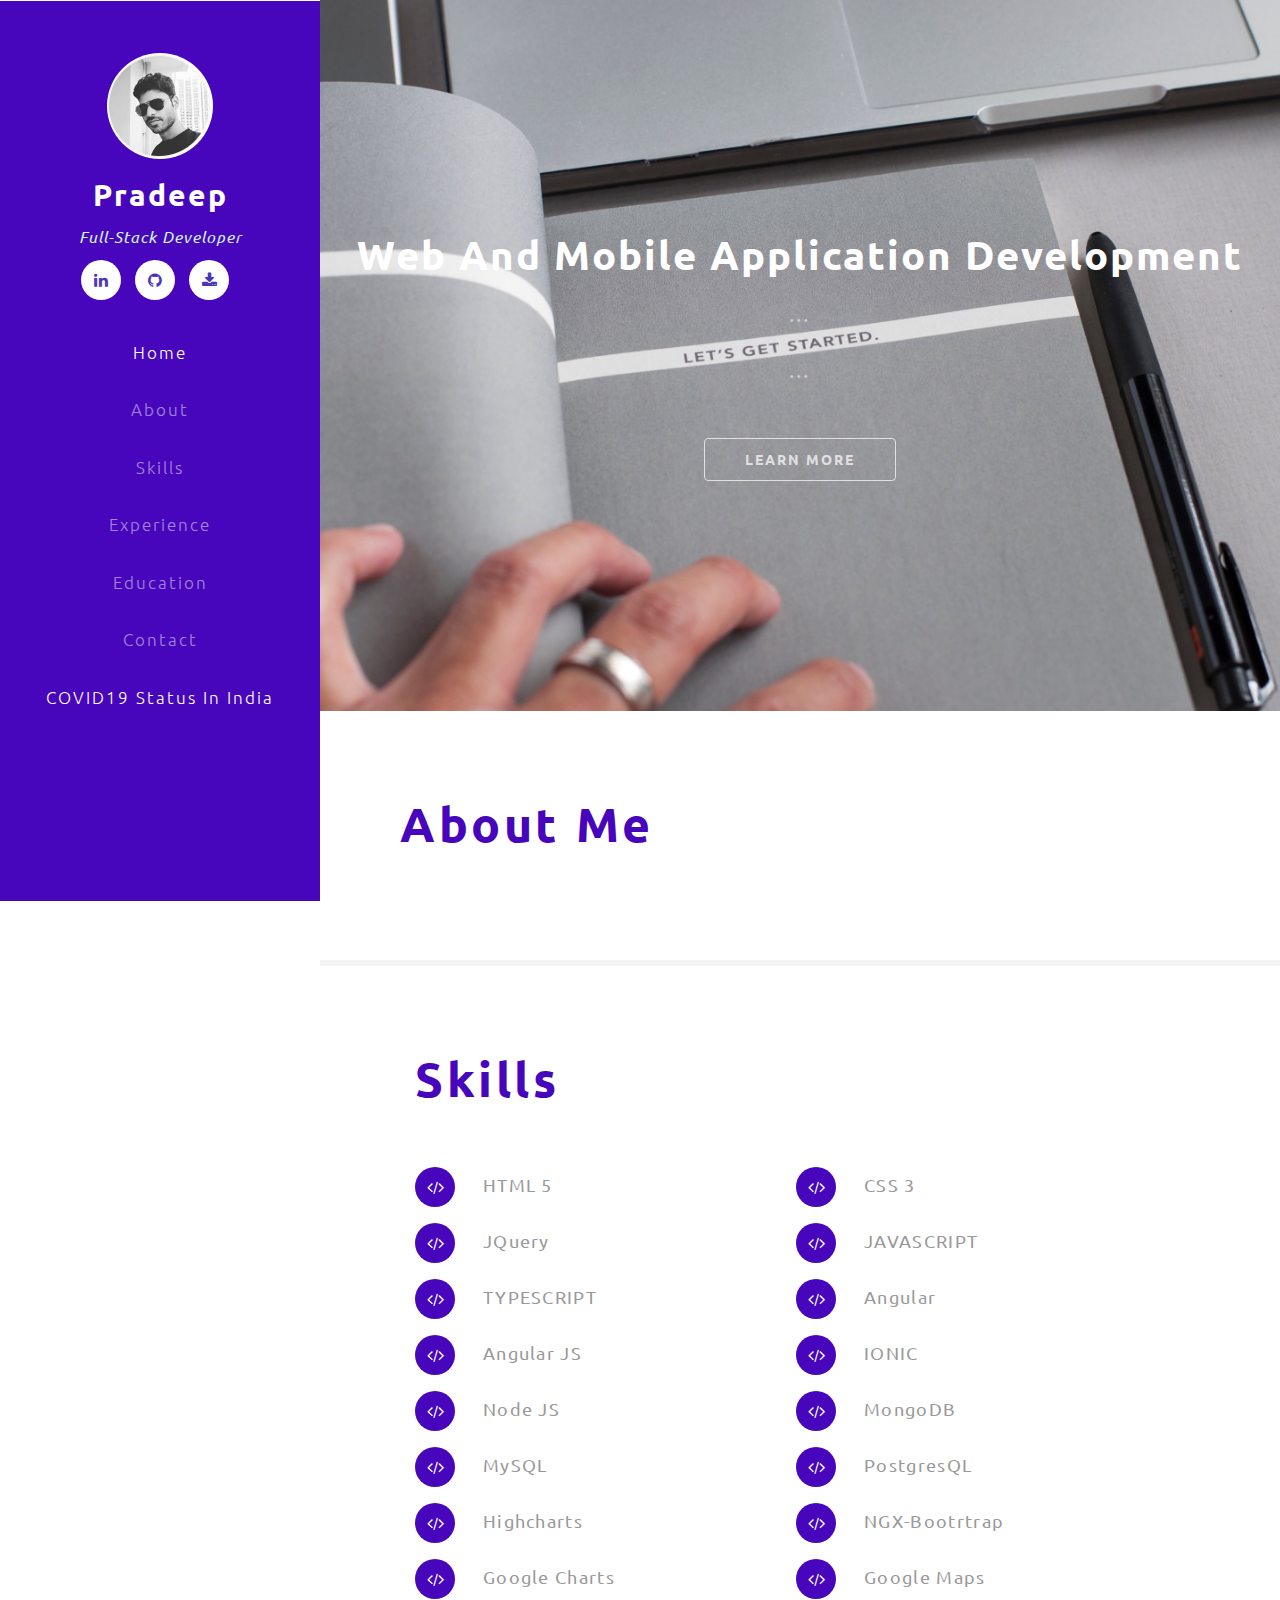
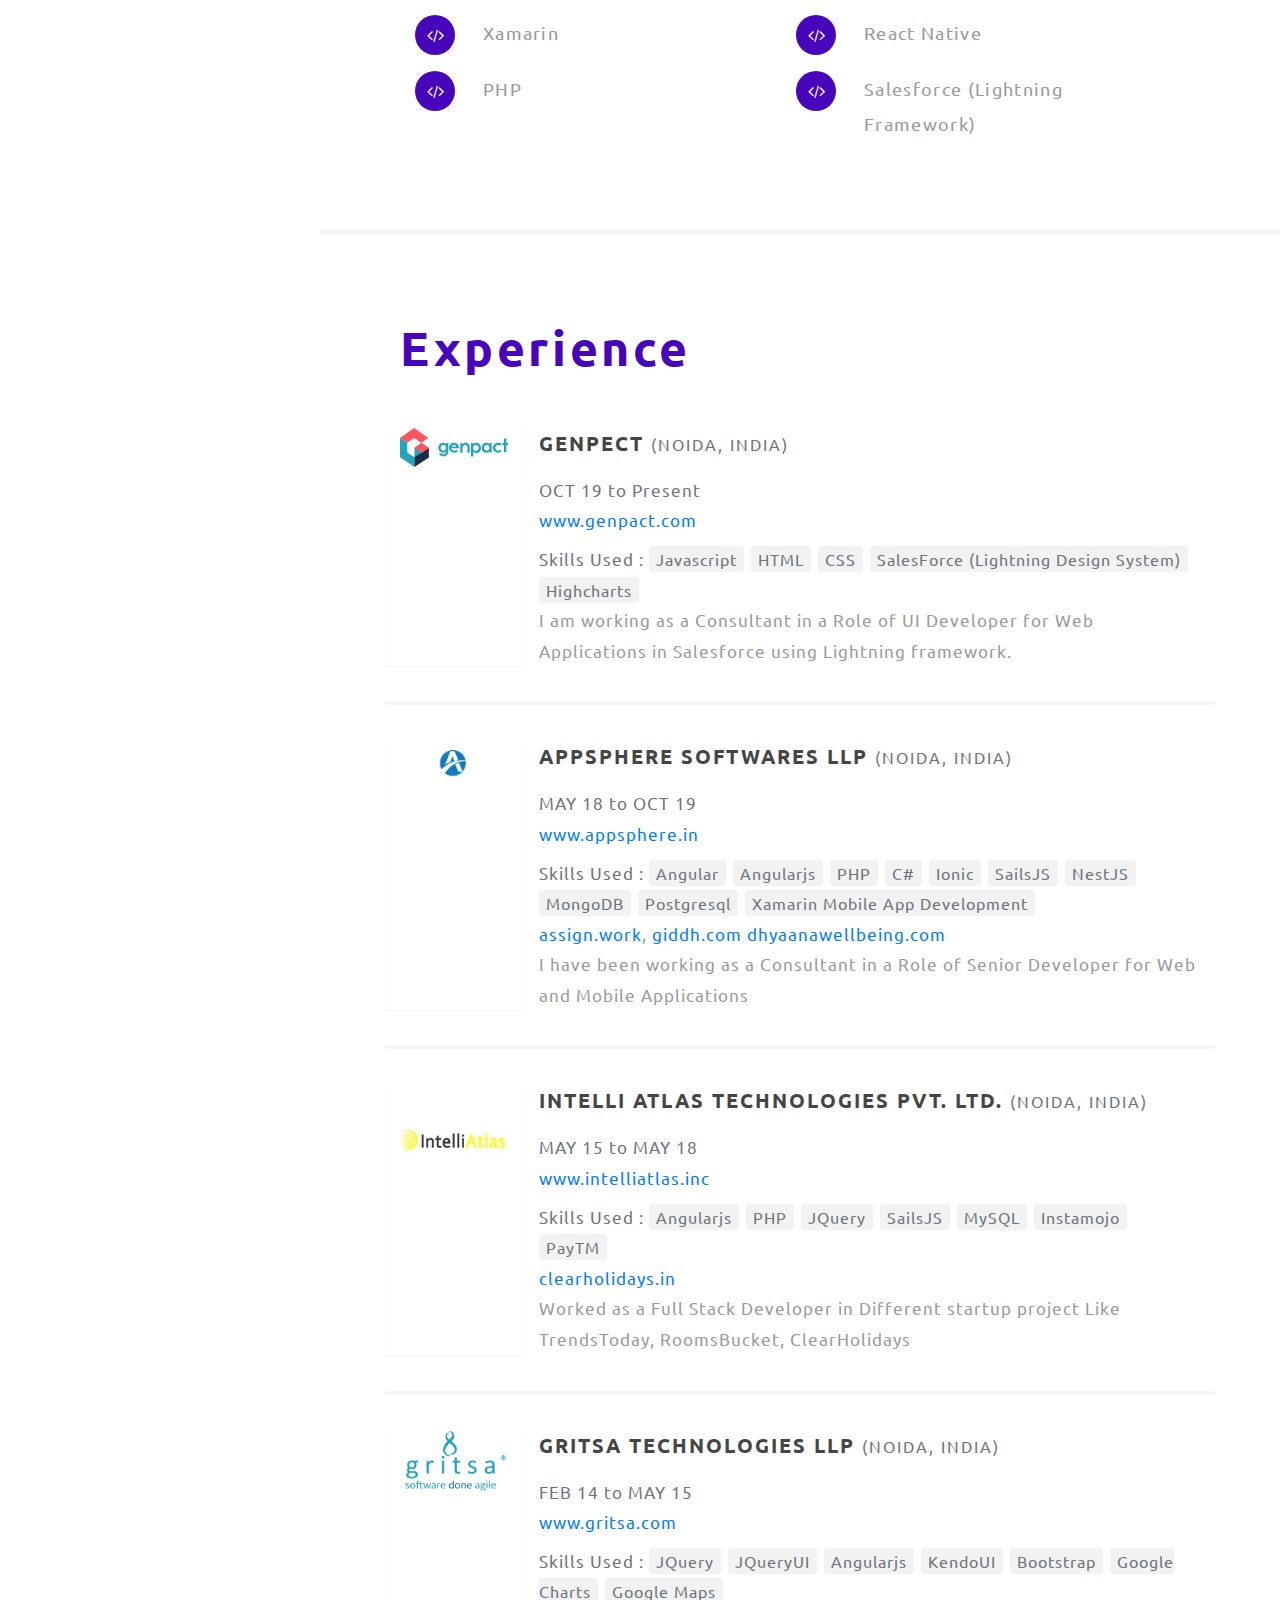
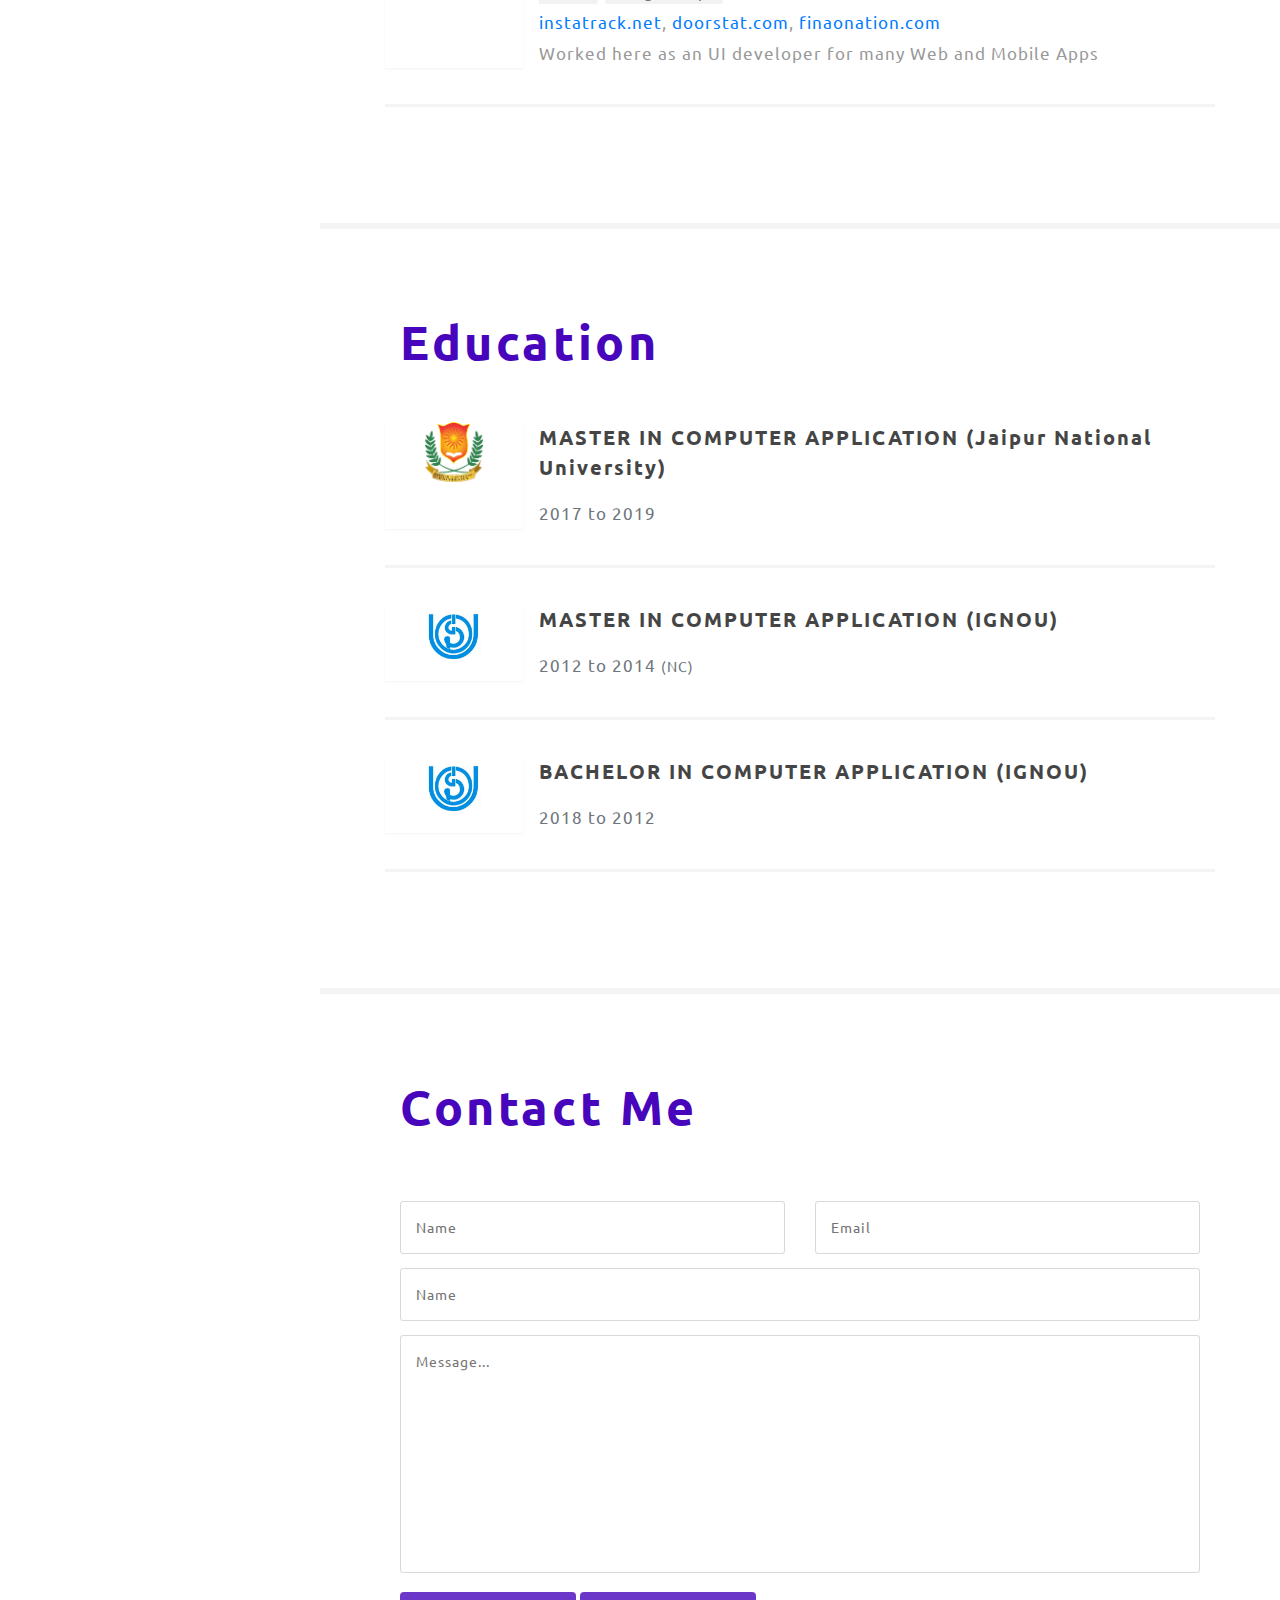
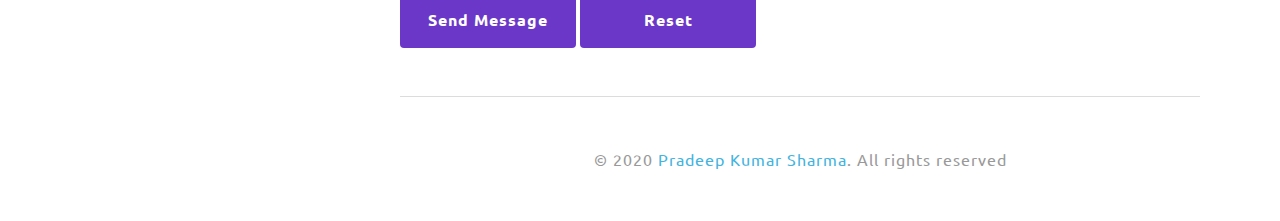
<file: index.html>
<!DOCTYPE html>
<html lang="zxx">

<head>
    <title>Pradeep Kumar Sharma | Full Stack Developer</title>
    <meta name="viewport" content="width=device-width, initial-scale=1">
    <meta charset="utf-8" />
    <meta name="keywords" content="Pradeep Kumar Sharma, Fornt-End Developer, UI Developer,Full-Stack Developer, Mean-Stack Developer" />

    <link rel="icon" type="image/x-icon" href="favicon.ico" />

    <script>
        addEventListener("load", function() {
            setTimeout(hideURLbar, 0);
        }, false);

        function hideURLbar() {
            window.scrollTo(0, 1);
        }
    </script>
    <!-- Custom Theme files -->
    <link rel="stylesheet" href="css/bootstrap.min.css">
    <link href="css/style.css" type="text/css" rel="stylesheet" media="all">
    <!-- font-awesome icons -->
    <link href="https://stackpath.bootstrapcdn.com/font-awesome/4.7.0/css/font-awesome.min.css" rel="stylesheet">
    <!-- //Custom Theme files -->
    <!-- online-fonts -->
    <link href="https://fonts.googleapis.com/css?family=Ubuntu:400,500&display=swap" rel="stylesheet">

    <!-- //online-fonts -->
</head>

<body>
    <script src='js/jquery.min.js'></script>


    <body>

        <div class="sidenav text-center">
            <div class="side_top">
                <img src="images/pradeep_kumar_sharma.png" alt="Pradeep" class="img-fluid navimg">
                <h1 class="top_hd mt-2"><a href="http://pradeepkrsharma.in">Pradeep</a></h1>
                <p class="top_hdp mt-2">Full-Stack Developer</p>
                <div class="mt-2 social-link">
                    <a href="https://www.linkedin.com/in/omprdq" target="_blank"><span class="fa fa-linkedin"></span></a>
                    <a href="https://github.com/pradeep-appsphere" target="_blank"><span class="fa fa-github"></span></a>
                    <a href="http://pradeepkrsharma.in/Pradeep-Kumar-Sharma-CV.pdf" target="_blank"><span class="fa fa-download"></span></a>
                </div>
            </div>
            <!-- header -->
            <header>
                <div class="nav-top">
                    <nav class="mnu mx-auto">
                        <label for="drop" class="toggle">Menu</label>
                        <input type="checkbox" id="drop">
                        <ul class="menu">
                            <li class="active"><a target="_blank" href="#home" class="scroll">Home</a></li>
                            <li class="mt-sm-3"><a target="_blank" href="#about" class="scroll">About</a></li>
                            <li class="mt-sm-3"><a target="_blank" href="#skills" class="scroll">Skills</a></li>
                            <li class="mt-sm-3"><a target="_blank" href="#experience" class="scroll">Experience</a></li>
                            <li class="mt-sm-3"><a target="_blank" href="#education" class="scroll">Education</a></li>
                            <li class="mt-sm-3"><a target="_blank" href="#contact" class="scroll">Contact</a></li>

                            <li class="mt-sm-3"><a target="_blank" href="http://pradeepkrsharma.in/covid-19-status.html" style="opacity: 1; color:#fff;">COVID19 Status In India</a></li>
                        </ul>
                    </nav>
                </div>
            </header>
            <!-- //header -->
        </div>
        <div class="main">
            <div class="banner-text-w3ls" id="home">
                <div class="container">
                    <div class="mx-auto text-center">
                        <h3>Web and Mobile Application Development
                        </h3>
                        <p class="banp mx-auto mt-3">...</p>
                        <p class="banp mx-auto mt-3">...</p>
                        <a class="btn btn-primary mt-lg-5 mt-3 agile-link-bnr" href="#about" role="button">Learn More</a>
                    </div>
                </div>
            </div>
            <!---728x90--->

            <!-- about -->
            <section class="slide-wrapper" id="about">
                <h2 class="w3_head mb-4">About Me </h2>
                <!-- <h4 class="main_hd"></h4> -->
                <!-- <p class="iner mt-md-5"></p> -->
            </section>
            <!-- //about -->
            <!---728x90--->
            <!-- services -->
            <section class="services" id="skills">
                <div class="container">
                    <h3 class="w3_head mb-4 text-left"> Skills</h3>
                    <!-- <p class="iner mt-md-5 text-left">  </p> -->




                    <ul class="list-unstyled mt-5">
                        <li>
                            <div class="row">
                                <div class="col-2 ic-lft">
                                    <span class="fa fa-code"></span>
                                </div>
                                <div class="col-10">
                                    <h6>HTML 5</h6>
                                </div>
                            </div>
                        </li>
                        <li>
                            <div class="row">
                                <div class="col-2 ic-lft">
                                    <span class="fa fa-code"></span>
                                </div>
                                <div class="col-10">
                                    <h6>CSS 3</h6>
                                </div>
                            </div>
                        </li>
                        <li>
                            <div class="row">
                                <div class="col-2 ic-lft">
                                    <span class="fa fa-code"></span>
                                </div>
                                <div class="col-10">
                                    <h6>JQuery</h6>
                                </div>
                            </div>
                        </li>
                        <li>
                            <div class="row">
                                <div class="col-2 ic-lft">
                                    <span class="fa fa-code"></span>
                                </div>
                                <div class="col-10">
                                    <h6>JAVASCRIPT</h6>
                                </div>
                            </div>
                        </li>
                        <li>
                            <div class="row">
                                <div class="col-2 ic-lft">
                                    <span class="fa fa-code"></span>
                                </div>
                                <div class="col-10">
                                    <h6>TYPESCRIPT</h6>
                                </div>
                            </div>
                        </li>
                        <li>
                            <div class="row">
                                <div class="col-2 ic-lft">
                                    <span class="fa fa-code"></span>
                                </div>
                                <div class="col-10">
                                    <h6>Angular</h6>
                                </div>
                            </div>
                        </li>
                        <li>
                            <div class="row">
                                <div class="col-2 ic-lft">
                                    <span class="fa fa-code"></span>
                                </div>
                                <div class="col-10">
                                    <h6>Angular JS</h6>
                                </div>
                            </div>
                        </li>
                        <li>
                            <div class="row">
                                <div class="col-2 ic-lft">
                                    <span class="fa fa-code"></span>
                                </div>
                                <div class="col-10">
                                    <h6>IONIC</h6>
                                </div>
                            </div>
                        </li>
                        <li>
                            <div class="row">
                                <div class="col-2 ic-lft">
                                    <span class="fa fa-code"></span>
                                </div>
                                <div class="col-10">
                                    <h6>Node JS</h6>
                                </div>
                            </div>
                        </li>
                        <li>
                            <div class="row">
                                <div class="col-2 ic-lft">
                                    <span class="fa fa-code"></span>
                                </div>
                                <div class="col-10">
                                    <h6>MongoDB</h6>
                                </div>
                            </div>
                        </li>
                        <li>
                            <div class="row">
                                <div class="col-2 ic-lft">
                                    <span class="fa fa-code"></span>
                                </div>
                                <div class="col-10">
                                    <h6>MySQL</h6>
                                </div>
                            </div>
                        </li>
                        <li>
                            <div class="row">
                                <div class="col-2 ic-lft">
                                    <span class="fa fa-code"></span>
                                </div>
                                <div class="col-10">
                                    <h6>PostgresQL</h6>
                                </div>
                            </div>
                        </li>
                        <li>
                            <div class="row">
                                <div class="col-2 ic-lft">
                                    <span class="fa fa-code"></span>
                                </div>
                                <div class="col-10">
                                    <h6>Highcharts</h6>
                                </div>
                            </div>
                        </li>
                        <li>
                            <div class="row">
                                <div class="col-2 ic-lft">
                                    <span class="fa fa-code"></span>
                                </div>
                                <div class="col-10">
                                    <h6>NGX-Bootrtrap</h6>
                                </div>
                            </div>
                        </li>
                        <li>
                            <div class="row">
                                <div class="col-2 ic-lft">
                                    <span class="fa fa-code"></span>
                                </div>
                                <div class="col-10">
                                    <h6>Google Charts</h6>
                                </div>
                            </div>
                        </li>
                        <li>
                            <div class="row">
                                <div class="col-2 ic-lft">
                                    <span class="fa fa-code"></span>
                                </div>
                                <div class="col-10">
                                    <h6>Google Maps</h6>
                                </div>
                            </div>
                        </li>
                        <li>
                            <div class="row">
                                <div class="col-2 ic-lft">
                                    <span class="fa fa-code"></span>
                                </div>
                                <div class="col-10">
                                    <h6>Xamarin</h6>
                                </div>
                            </div>
                        </li>
                        <li>
                            <div class="row">
                                <div class="col-2 ic-lft">
                                    <span class="fa fa-code"></span>
                                </div>
                                <div class="col-10">
                                    <h6>React Native</h6>
                                </div>
                            </div>
                        </li>
                        <li>
                            <div class="row">
                                <div class="col-2 ic-lft">
                                    <span class="fa fa-code"></span>
                                </div>
                                <div class="col-10">
                                    <h6>PHP</h6>
                                </div>
                            </div>
                        </li>
                        <li>
                            <div class="row">
                                <div class="col-2 ic-lft">
                                    <span class="fa fa-code"></span>
                                </div>
                                <div class="col-10">
                                    <h6>Salesforce (Lightning Framework)</h6>
                                </div>
                            </div>
                        </li>

                    </ul>
                </div>
            </section>
            <!-- //skills -->

            <!-- experience -->
            <div class="news" id="experience">
                <h3 class="w3_head mb-4 text-left"> Experience</h3>
                <!-- <p class="iner mt-md-5 text-left">... </p> -->
                <div class="row news-grids-left mt-5">
                    <div class="col-lg-2 news_top">
                        <img src="images/genpact-logo.svg" alt="news image" class="img-fluid">
                    </div>
                    <div class="col-lg-10 news_top1">
                        <h5>GENPECT <small class="text-muted">(NOIDA, INDIA)</small></h5>
                        <p class="mt-3 text-muted">OCT 19 to Present</p>
                        <p><a target="_blank" href="http://genpact.com">www.genpact.com</a></p>
                        <p class="mt-2 text-secondary skills-badges">Skills Used :
                            <span>Javascript</span>
                            <span>HTML</span>
                            <span>CSS</span>
                            <span>SalesForce (Lightning Design System)</span>
                            <span>Highcharts</span></p>
                        <p>I am working as a Consultant in a Role of UI Developer for Web Applications in Salesforce using Lightning framework.</p>
                    </div>
                </div>
                <div class="row news-grids-middle">
                    <div class="col-lg-2 news_top">
                        <img src="images/appsphere-logo.png" alt="APPSPHERE" class="img-fluid">
                    </div>
                    <div class="col-lg-10 news_top1">
                        <h5>APPSPHERE SOFTWARES LLP <small class="text-muted">(NOIDA, INDIA)</small></h5>
                        <p class="mt-3 text-muted">MAY 18 to OCT 19</p>
                        <p><a target="_blank" href="http://appsphere.in">www.appsphere.in</a></p>
                        <p class="mt-2 text-secondary skills-badges">
                            Skills Used :
                            <span>Angular</span>
                            <span>Angularjs</span>
                            <span>PHP</span>
                            <span>C#</span>
                            <span>Ionic</span>
                            <span>SailsJS</span>
                            <span>NestJS</span>
                            <span>MongoDB</span>
                            <span>Postgresql</span>
                            <span>Xamarin Mobile App Development</span></p>
                        <p>
                            <a target="_blank" href="https://assign.work​">assign.work​</a>,
                            <a target="_blank" href="https://giddh.com">giddh.com</a>
                            <a target="_blank" href="​https://dhyaanawellbeing.com​">dhyaanawellbeing.com</a><br>I have been working as a Consultant in a Role of Senior Developer for Web and Mobile Applications</p>
                    </div>
                </div>
                <div class="row news-grids-right">
                    <div class="col-lg-2 news_top">
                        <img src="images/intelliatlas-logo.png" alt="INTELLIATLAS" class="img-fluid">
                    </div>
                    <div class="col-lg-10 news_top1">
                        <h5>INTELLI ATLAS TECHNOLOGIES PVT. LTD. <small class="text-muted">(NOIDA, INDIA)</small></h5>
                        <p class="mt-3 text-muted">MAY 15 to MAY 18</p>
                        <p><a target="_blank" href="http://intelliatlas.inc">www.intelliatlas.inc</a></p>
                        <p class="mt-2 text-secondary skills-badges">Skills Used :
                            <span>Angularjs</span>
                            <span>PHP</span>
                            <span>JQuery</span>
                            <span>SailsJS</span>
                            <span>MySQL</span>
                            <span>Instamojo</span>
                            <span>PayTM</span>
                            <p>
                                <a target="_blank" href="https://clearholidays.in">clearholidays.in</a>
                                <br/> Worked as a Full Stack Developer in Different startup project Like TrendsToday, RoomsBucket, ClearHolidays</p>
                    </div>
                </div>
                <div class="row news-grids-right">
                    <div class="col-lg-2 news_top">
                        <img src="images/gritsa-logo.png" alt="news image" class="img-fluid">
                    </div>
                    <div class="col-lg-10 news_top1">
                        <h5>GRITSA TECHNOLOGIES LLP <small class="text-muted">(NOIDA, INDIA)</small></h5>
                        <p class="mt-3 text-muted">FEB 14 to MAY 15</p>
                        <p><a target="_blank" href="http://gritsa.com">www.gritsa.com</a></p>
                        <p class="mt-2 text-secondary skills-badges">Skills Used :
                            <span>JQuery</span>
                            <span>JQueryUI</span>
                            <span>Angularjs</span>
                            <span>KendoUI</span>
                            <span>Bootstrap</span>
                            <span>Google Charts</span>
                            <span>Google Maps</span>
                        </p>
                        <p>
                            <a target="_blank" href="http://www.instatrack.net"> instatrack.net</a>,
                            <a target="_blank" href="http://www.doorstat.com"> doorstat.com</a>,
                            <a target="_blank" href="http://finaonation.com"> finaonation.com</a>
                            <br/>Worked here as an UI developer for many Web and Mobile Apps</p>
                    </div>
                </div>

            </div>
            <!-- //Experience -->
            <!-- Education -->
            <div class="news" id="education">
                <h3 class="w3_head mb-4 text-left">Education</h3>
                <!-- <p class="iner mt-md-5 text-left"></p> -->
                <div class="row news-grids-left mt-5">
                    <div class="col-lg-2 news_top text-center">
                        <img src="images/jnu-logo.png" alt="JNU" class="img-fluid" style="height:60px">
                    </div>
                    <div class="col-lg-10 news_top1">
                        <h5>MASTER IN COMPUTER APPLICATION (Jaipur National University)</h5>
                        <p class="mt-3 text-muted">2017 to 2019</p>
                    </div>
                </div>
                <div class="row news-grids-middle">
                    <div class="col-lg-2 news_top text-center">
                        <img src="images/ignou-logo.jpg" alt="IGNOU" class="img-fluid" style="height:60px">
                    </div>
                    <div class="col-lg-10 news_top1">
                        <h5>MASTER IN COMPUTER APPLICATION (IGNOU)</h5>
                        <p class="mt-3 text-muted">2012 to 2014 <small>(NC)</small></p>
                    </div>
                </div>
                <div class="row news-grids-right">
                    <div class="col-lg-2 news_top text-center">
                        <img src="images/ignou-logo.jpg" alt="IGNOU" class="img-fluid" style="height:60px">
                    </div>
                    <div class="col-lg-10 news_top1">
                        <h5>BACHELOR IN COMPUTER APPLICATION (IGNOU)</h5>
                        <p class="mt-3 text-muted">2018 to 2012</p>
                    </div>
                </div>

            </div>
            <!-- //Experience -->
            <!-- contact -->
            <section class="wedo" id="contact">
                <h3 class="w3_head mb-4 text-left"> Contact Me</h3>
                <p class="iner mt-md-5 text-left"></p>
                <div class="contact_grid_right mt-5 mx-auto text-left">
                    <form action="#" method="post">
                        <div class="row contact_top">
                            <div class="col-sm-6">
                                <input type="text" name="Name" placeholder="Name" required="">
                            </div>
                            <div class="col-sm-6">
                                <input type="email" name="Email" placeholder="Email" required="">
                            </div>
                        </div>
                        <input type="text" name="Name" placeholder="Name" required="">
                        <textarea name="Message" onfocus="this.value = '';" onblur="if (this.value == '') {this.value = 'Message...';}" required="">Message...</textarea>
                        <a href="mailto:pradeepkrsharma@hotmail.com" type="submit" class="btn">Send Message</a>
                        <button type="reset" class="btn">Reset</button>
                        <div class="clearfix"></div>
                    </form>
                </div>
                <div class="cpy-right text-center">
                    <p>© 2020 <a href="http://pradeepkrsharma.in">Pradeep Kumar Sharma</a>. All rights reserved</p>
                </div>
            </section>
            <!-- //contact -->
        </div>

    </body>

</html>
</file>
<file: css/style.css>
html {
    scroll-behavior: smooth;
}

body {
    margin: 0;
    font-family: 'Ubuntu', sans-serif;
    background: #fff;
}


/* width */

::-webkit-scrollbar {
    width: 10px;
}


/* Track */

 ::-webkit-scrollbar-track {
    border-radius: 10px;
}


/* Handle */

 ::-webkit-scrollbar-thumb {
    background: #777;
    border-radius: 10px;
}


/* Handle on hover */

 ::-webkit-scrollbar-thumb:hover {
    background: #777;
}

body a,
.slider-info a {
    transition: 0.5s all;
    -webkit-transition: 0.5s all;
    -moz-transition: 0.5s all;
    -o-transition: 0.5s all;
    -ms-transition: 0.5s all;
    text-decoration: none;
    outline: none;
    cursor: pointer !important;
}

button,
.btn {
    cursor: pointer !important;
}

h1,
h2,
h3,
h4,
h5,
h6 {
    margin: 0;
    font-family: 'Ubuntu', sans-serif;
}

p {
    margin: 0;
    color: #777;
    font-size: 16px;
    line-height: 1.8em;
    letter-spacing: 1px;
}

ul {
    margin: 0;
    padding: 0;
}

ul {
    list-style-type: none;
}

body a:hover {
    text-decoration: none;
}

body a:focus {
    outline: none;
    text-decoration: none;
}


/*-- bottom-to-top --*/

.side_top {
    padding: 2em 1em;
}

nav ul li {
    padding: 0.5rem;
}


/*-- header --*/


/* CSS Document */

header {
    position: relative;
    z-index: 9;
    width: 100%;
}

.toggle,
[id^=drop] {
    display: none;
}


/* Giving a background-color to the nav container. */

nav {
    margin: 0;
    padding: 0;
}

#logo a {
    float: left;
    display: initial;
    margin: 0;
    color: #fff;
}

#logo a span {
    color: #fff;
}

nav.mnu {
    text-align: center;
}


/* Since we'll have the "ul li" "float:left"
 * we need to add a clear after the container. */

nav:after {
    content: "";
    display: table;
    clear: both;
}


/* Removing padding, margin and "list-style" from the "ul",
 * and adding "position:reltive" */

nav ul {
    padding: 0;
    margin: 0;
    list-style: none;
    position: relative;
}


/* Positioning the navigation items inline */

nav ul li {
    margin: 0px;
    display: block;
}


/* Styling the links */

nav a {
    color: #ffffff;
    font-weight: 300;
    letter-spacing: 2px;
    text-transform: capitalize;
    font-size: 17px;
    opacity: 0.5;
}

nav ul li ul li:hover {
    background: #f8f9fa;
}


/* Background color change on Hover */

nav a:hover {
    color: #fff;
    opacity: 1;
}

.menu li.active a {
    color: #fff;
    opacity: 1;
}


/* Hide Dropdowns by Default
 * and giving it a position of absolute */

nav ul ul {
    display: none;
    position: absolute;
    /* has to be the same number as the "line-height" of "nav a" */
    top: 30px;
    background: #fff;
    padding: 10px;
}


/* Display Dropdowns on Hover */

nav ul li:hover>ul {
    display: inherit;
}


/* Fisrt Tier Dropdown */

nav ul ul li {
    width: 170px;
    float: none;
    display: list-item;
    position: relative;
}

nav ul ul li a {
    color: #333;
    padding: 5px 10px;
    display: block;
}


/* Second, Third and more Tiers
 * We move the 2nd and 3rd etc tier dropdowns to the left
 * by the amount of the width of the first tier.
*/

nav ul ul ul li {
    position: relative;
    top: -60px;
    /* has to be the same number as the "width" of "nav ul ul li" */
    left: 170px;
}


/* Change ' +' in order to change the Dropdown symbol */

li>a:only-child:after {
    content: '';
}


/* Media Queries
--------------------------------------------- */

@media all and (max-width: 768px) {
    #logo {
        display: block;
        padding: 0;
        width: 100%;
        text-align: center;
        float: none;
    }
    nav {
        margin: 0;
    }
    /* Hide the navigation menu by default */
    /* Also hide the  */
    .toggle+a,
    .menu {
        display: none;
    }
    /* Stylinf the toggle lable */
    .toggle {
        display: block;
        padding: 8px 20px;
        font-size: 15px;
        text-decoration: none;
        border: none;
        float: right;
        background-color: #ffffff;
        color: #333;
        cursor: pointer;
    }
    .menu .toggle {
        float: none;
        text-align: center;
        margin: auto;
        width: 80%;
        padding: 5px;
        font-weight: normal;
        font-size: 16px;
        letter-spacing: 1px;
    }
    .toggle:hover {
        color: #333;
        background-color: #fff;
    }
    /* Display Dropdown when clicked on Parent Lable */
    [id^=drop]:checked+ul {
        display: block;
        background: rgba(16, 16, 16, 0.85);
        padding: 15px 0;
        text-align: center;
        width: 100%;
    }
    /* Change menu item's width to 100% */
    nav ul li {
        display: block;
        width: 100%;
        padding: 5px 0;
    }
    nav ul ul .toggle,
    nav ul ul a {
        padding: 0 40px;
    }
    nav ul ul ul a {
        padding: 0 80px;
    }
    nav a:hover,
    nav ul ul ul a {
        background-color: transparent;
    }
    nav ul li ul li .toggle,
    nav ul ul a,
    nav ul ul ul a {
        padding: 14px 20px;
        color: #FFF;
        font-size: 17px;
    }
    nav ul li ul li .toggle,
    nav ul ul a {
        background-color: #212121;
    }
    /* Hide Dropdowns by Default */
    nav ul ul {
        float: none;
        position: static;
        color: #ffffff;
        /* has to be the same number as the "line-height" of "nav a" */
    }
    /* Hide menus on hover */
    nav ul ul li:hover>ul,
    nav ul li:hover>ul {
        display: none;
    }
    /* Fisrt Tier Dropdown */
    nav ul ul li {
        display: block;
        width: 100%;
        padding: 0;
    }
    nav ul ul ul li {
        position: static;
        /* has to be the same number as the "width" of "nav ul ul li" */
    }
    nav ul ul li a {
        color: #fff;
        font-size: 0.85em;
    }
    nav ul li {
        display: inline-block;
        width: 100%;
    }
}

.social-link span {
    background: #ffffff;
    width: 40px;
    height: 40px;
    text-align: center;
    line-height: 40px;
    border-radius: 50%;
    color: #4a35bb;
    margin-right: 10px;
}

@media all and (max-width: 330px) {}

.sidenav {
    height: 100%;
    width: 320px;
    position: fixed;
    z-index: 1;
    top: 0;
    left: 0;
    background: #4706bb;
    overflow-x: hidden;
    padding-top: 20px;
}

.serv_link {
    color: #4706bb;
    font-weight: medium;
}

.main {
    margin-left: 320px;
}

@media screen and (max-height: 450px) {
    .sidenav {
        padding-top: 15px;
    }
}

.sidenav img {
    border-radius: 50%;
    margin: 0 auto;
}

h1.top_hd a {
    font-size: 30px;
    color: #ffffff;
    letter-spacing: 2px;
    font-weight: 600;
    text-transform: capitalize;
}

h1.top_hd a:hover {
    color: #ffffff;
}

p.top_hdp {
    font-style: italic;
    color: #d2f2e9;
}

.banner-text-w3ls {
    background: url(../images/banner1.jpg) no-repeat bottom;
    background-size: cover;
    -webkit-background-size: cover;
    -moz-background-size: cover;
    -o-background-size: cover;
    -ms-background-size: cover;
    padding: 18vw 0;
}

.banner-text-w3ls h3 {
    color: #fff;
    font-size: 2.5em;
    letter-spacing: 2px;
    font-weight: 700;
    text-transform: capitalize;
}

p.banp.mt-3 {
    font-size: 22px;
    letter-spacing: 2px;
    color: rgba(238, 238, 238, 0.61);
    width: 61%;
    font-weight: 400;
}

.agile-link-bnr {
    padding: 10px 40px;
    color: #fff;
    font-weight: 600;
    letter-spacing: 2px;
    font-size: 14px;
    text-transform: uppercase;
    background: none;
    border: 1px solid #fff;
    transition: 0.5s all;
    -webkit-transition: 0.5s all;
    -moz-transition: 0.5s all;
    -o-transition: 0.5s all;
    -ms-transition: 0.5s all;
    opacity: 0.7;
}

.agile-link-bnr:hover {
    border: 1px solid #fff;
    background: none;
    color: #fff;
    opacity: 1;
    transition: 0.5s all;
    -webkit-transition: 0.5s all;
    -moz-transition: 0.5s all;
    -o-transition: 0.5s all;
    -ms-transition: 0.5s all;
}

section.services {
    padding: 5em 12em;
    text-align: left;
    background: #fff;
    border-top: solid 6px #f4f4f4;
}

ul.list-unstyled li {
    width: 49%;
    display: inline-block;
    margin: 0.5em 0;
}

.services h6 {
    font-size: 1.1em;
    line-height: 2em;
    letter-spacing: 0.075em;
    color: #999;
    font-weight: 400;
}

.services ul li span {
    font-size: 16px;
    color: #fff;
}

.services li span {
    background: #4706bb;
    width: 40px;
    height: 40px;
    text-align: center;
    line-height: 40px;
    border-radius: 50%;
}

.skills-iocns li {
    display: inline-flex;
    width: 20%;
}

.skills-iocns li img {
    height: 100px;
}

.skills-badges span {
    padding: 3px 7px;
    background: #f2f2f2;
    border-radius: 3px;
    font-size: 1rem;
    margin-right: 2px;
    margin-bottom: 2px;
}

.news {
    padding: 5em 12em;
    background: #fff;
    border-top: solid 6px #f4f4f4;
}

.news img {
    border-radius: 5px;
}

.newsgrid1 {
    padding: 0;
}

.newsgrid2 {
    padding: 2em 5em;
    background: #1d89e4;
}

.gri2 {
    background: #42a5f6;
}

.gri3 {
    background: #1564c0;
}

.news p {
    color: #999;
    letter-spacing: 1px;
    font-size: 17px;
}

.news h5 {
    letter-spacing: 2px;
    color: #454545;
    font-weight: 600;
    line-height: 1.5em;
    margin: 0;
    font-size: 1.25em;
    text-align: left;
}

.news_top1 {
    padding: 0px 1rem;
}

.news-grids-left,
.news-grids-right,
.news-grids-middle {
    border-bottom: solid 3px #f4f4f4;
    margin-bottom: 2.25em;
    padding-bottom: 2.25em;
}

.news_top {
    box-shadow: 0 0.05em 0.15em 0 rgba(0, 0, 0, 0.05);
}

.wthree-inner-sec.services-bg {
    background: rgba(255, 255, 255, 0.12);
}

h2.w3_head,
h3.w3_head {
    font-weight: 700;
    letter-spacing: 0.075em;
    line-height: 1.35em;
    color: #4706bb;
    font-size: 3em;
}

p.main_p {
    font-size: 1.4em;
    line-height: 1.8em;
    letter-spacing: 0.075em;
    color: #777;
    font-weight: 300;
}

section.slide-wrapper {
    padding: 5em 12em;
    text-align: left;
    background: #fff;
}

h4.main_hd {
    color: #777;
    font-size: 1.75em;
    font-weight: 700;
    letter-spacing: 0.075em;
    line-height: 1.5em;
}

p.iner {
    font-size: 1.1em;
    line-height: 1.8em;
    letter-spacing: 0.075em;
    color: #999;
    font-weight: 400;
}


/* contact */

.wedo {
    padding: 5em 12em 0;
    border-top: solid 6px #f4f4f4;
}

.contact_grid_right input[type="text"],
.contact_grid_right input[type="email"],
.contact_grid_right textarea {
    outline: none;
    padding: 15px 15px;
    font-size: 14px;
    color: #777;
    background: rgba(255, 255, 255, 0.75);
    width: 100%;
    letter-spacing: 1px;
    border: solid 1px rgba(0, 0, 0, 0.15);
    border-radius: 0.25em;
    margin-top: 1em;
}

.contact_grid_right input[type="text"]:nth-child(2),
.contact_grid_right input[type="email"] {
    margin: 1em 0 0;
}

.contact_grid_right textarea {
    min-height: 17em;
    margin: 1em 0em;
    resize: none;
}

.contact_grid_right a,
.contact_grid_right button[type="submit"],
.contact_grid_right button[type="reset"] {
    outline: none;
    padding: 16px 0;
    font-size: 1em;
    color: #fff;
    background: #4706bb;
    width: 22%;
    border: none;
    letter-spacing: 1px;
    border-radius: 0.25em;
    -webkit-transition: 0.5s all;
    -moz-transition: 0.5s all;
    -o-transition: 0.5s all;
    -ms-transition: 0.5s all;
    transition: 0.5s all;
    font-weight: 700;
    cursor: pointer;
    opacity: 0.8;
}

.contact_grid_right button[type="submit"]:hover,
.contact_grid_right button[type="reset"]:hover {
    opacity: 1;
    -webkit-transition: 0.5s all;
    -moz-transition: 0.5s all;
    -o-transition: 0.5s all;
    -ms-transition: 0.5s all;
    transition: 0.5s all;
}

.cpy-right {
    padding: 3em 0;
    margin: 3em 0 0;
    border-top: 1px solid #dcdcdc;
}

.cpy-right p {
    color: #999;
}

.cpy-right p a {
    color: #43b3e0;
}

.cpy-right p a:hover {
    color: #999;
}

#success-message {
    opacity: 0;
}

.col-xs-12.col-sm-12.col-md-12.col-lg-12 {
    padding: 0 20% 0 20%;
}

.form-title {
    padding: 25px;
    font-size: 30px;
    font-weight: 300;
}

.form-group .form-control {
    -webkit-box-shadow: none;
    border-bottom: 1px;
    border-style: none none solid none;
    border-color: #ffd708;
}

.form-group .form-control:focus {
    box-shadow: none;
    border-width: 0 0 2px 0;
    border-color: #000;
}

textarea {
    resize: none;
}

.btn-mod.btn-large {
    height: auto;
    padding: 13px 52px;
    font-size: 15px;
}

.btn-mod.btn-border {
    color: #000000;
    border: 1px solid #000000;
    background: transparent;
}

.btn-mod,
a.btn-mod {
    -webkit-box-sizing: border-box;
    -moz-box-sizing: border-box;
    box-sizing: border-box;
    padding: 4px 13px;
    color: #fff;
    background: rgba(34, 34, 34, .9);
    border: 1px solid transparent;
    font-size: 11px;
    font-weight: 400;
    text-transform: uppercase;
    text-decoration: none;
    letter-spacing: 2px;
    -webkit-border-radius: 0;
    -moz-border-radius: 0;
    border-radius: 0;
    -webkit-box-shadow: none;
    -moz-box-shadow: none;
    box-shadow: none;
    -webkit-transition: all 0.2s cubic-bezier(0.000, 0.000, 0.580, 1.000);
    -moz-transition: all 0.2s cubic-bezier(0.000, 0.000, 0.580, 1.000);
    -o-transition: all 0.2s cubic-bezier(0.000, 0.000, 0.580, 1.000);
    -ms-transition: all 0.2s cubic-bezier(0.000, 0.000, 0.580, 1.000);
    transition: all 0.2s cubic-bezier(0.000, 0.000, 0.580, 1.000);
}

.btn-mod.btn-border:hover,
.btn-mod.btn-border:active,
.btn-mod.btn-border:focus,
.btn-mod.btn-border:active:focus {
    color: #fff;
    border-color: #000;
    background: #000;
    outline: none;
}

@media only screen and (max-width: 500px) {
    .btn-mod.btn-large {
        padding: 6px 16px;
        font-size: 11px;
    }
    .form-title {
        font-size: 20px;
    }
}

form#contact-form label {
    color: #ea4335;
}

label {
    color: #000 !important;
    font-weight: 600;
    letter-spacing: 0.5px;
}

.form-control {
    background-color: #e2e2e2;
    border: none;
}

.map iframe {
    width: 100%;
    border: 7px solid #e4e4e4;
    min-height: 500px;
}


/* //contact */


/* -- Responsive code -- */

@media screen and (max-width: 1440px) {}

@media screen and (max-width: 1366px) {}

@media screen and (max-width: 1280px) {
    section.slide-wrapper {
        padding: 5em 5em;
    }
    section.services {
        padding: 5em 5em;
    }
    .news {
        padding: 5em 5em;
    }
    .wedo {
        padding: 5em 5em 0;
    }
    p.banp.mt-3 {
        width: 78%;
    }
}

@media screen and (max-width: 1080px) {
    .sidenav {
        width: 260px;
    }
    .main {
        margin-left: 260px;
    }
    h2.w3_head,
    h3.w3_head {
        font-size: 2.5em !important;
    }
    p.iner {
        font-size: 1em !important;
    }
    .news p {
        font-size: 16px !important;
    }
    .news_top1 {
        padding: 1em;
    }
    h4.main_hd {
        font-size: 1.5em !important;
    }
    .banner-text-w3ls h3 {
        font-size: 2.2em !important;
    }
    p.banp.mt-3 {
        font-size: 18px !important;
    }
}

@media screen and (max-width: 1050px) {
    .contact_grid_right button[type="submit"],
    .contact_grid_right button[type="reset"] {
        width: 30%;
    }
    h4.main_hd {
        font-size: 1.3em !important;
    }
}

@media screen and (max-width: 991px) {
    header {
        padding-top: 0em;
    }
    .side_top {
        padding: 1em 1em;
    }
}

@media screen and (max-width: 900px) {
    ul.list-unstyled li {
        width: 100%;
    }
}

@media screen and (max-width: 800px) {
    .contact_grid_right button[type="submit"],
    .contact_grid_right button[type="reset"] {
        width: 43%;
    }
}

@media screen and (max-width: 768px) {
    .sidenav {
        width: 100%;
        height: 60%;
        position: relative;
    }
    .main {
        margin-left: 0;
    }
    header {
        padding-top: 0;
    }
    nav ul {
        position: static;
    }
    .sidenav {
        padding: 1em;
    }
    .side_top {
        padding: 0;
        margin-bottom: 1em;
    }
}

@media screen and (max-width: 736px) {
    .banner-text-w3ls h3 {
        font-size: 2em !important;
    }
    p.banp.mt-3 {
        width: 100%;
    }
}

@media screen and (max-width: 640px) {}

@media screen and (max-width: 600px) {}

@media screen and (max-width: 568px) {
    section.slide-wrapper {
        padding: 3em 3em;
    }
    section.services {
        padding: 3em 3em;
    }
    .news {
        padding: 3em 3em;
    }
    .wedo {
        padding: 3em 3em 0;
    }
}

@media screen and (max-width: 480px) {
    .banner-text-w3ls h3 {
        font-size: 1.7em !important;
    }
    p.banp.mt-3 {
        font-size: 16px !important;
    }
    h2.w3_head,
    h3.w3_head {
        font-size: 2em !important;
    }
    h4.main_hd {
        font-size: 1.2em !important;
    }
}

@media screen and (max-width: 440px) {
    .banner-text-w3ls h3 {
        font-size: 1.5em !important;
    }
    .wedo {
        padding: 2em 2em 0;
    }
    .news {
        padding: 2em 2em;
    }
    section.services {
        padding: 2em 2em;
    }
    section.slide-wrapper {
        padding: 2em 2em;
    }
}

@media screen and (max-width: 384px) {}

@media screen and (max-width: 375px) {}

@media screen and (max-width: 320px) {
    .wedo {
        padding: 2em 1.5em 0;
    }
    .contact_grid_right button[type="submit"],
    .contact_grid_right button[type="reset"] {
        padding: 14px 0;
        font-size: 0.9em !important;
        width: 49%;
    }
    .contact_grid_right textarea {
        min-height: 12em;
    }
    .news {
        padding: 2em 1.5em;
    }
    h2.w3_head,
    h3.w3_head {
        font-size: 1.8em !important;
    }
    section.services {
        padding: 2em 1.5em;
    }
    .services h6 {
        font-size: 1em !important;
    }
    .ic-lft {
        padding-left: 0;
    }
    section.slide-wrapper {
        padding: 2em 1.5em;
    }
    h4.main_hd {
        font-size: 1.1em !important;
    }
    .banner-text-w3ls h3 {
        font-size: 1.4em !important;
    }
}


/* -- //Responsive code -- */
</file>
